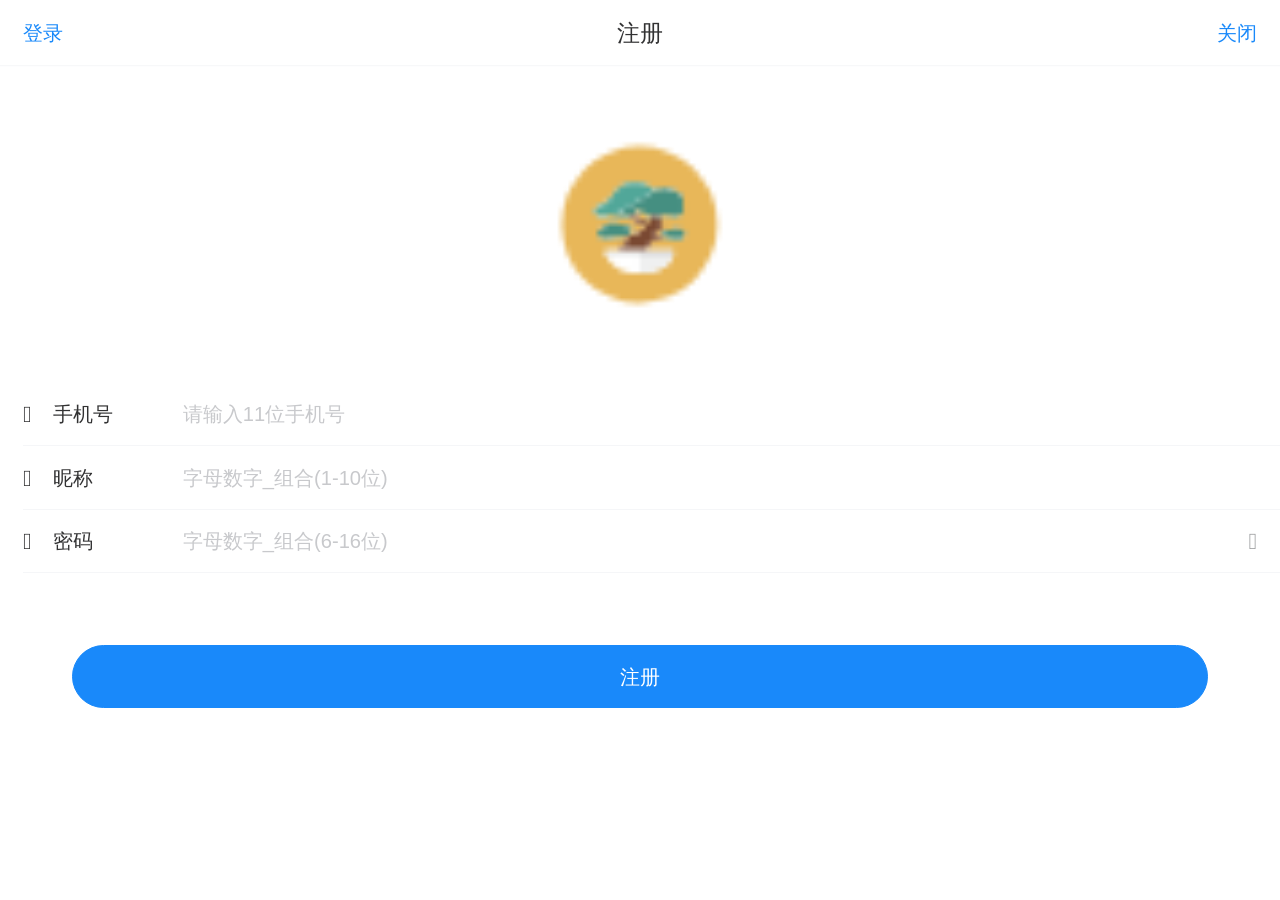
<file: index.html>
<!DOCTYPE html><html lang=en><head><meta charset=utf-8><meta http-equiv=X-UA-Compatible content="IE=edge"><meta name=viewport content="width=device-width,initial-scale=1"><link rel=icon href=favicon.ico><title>v-shop</title><link href=css/chunk-1a261873.3f96556b.css rel=prefetch><link href=css/chunk-24ea8d3c.4efd9010.css rel=prefetch><link href=css/chunk-2d465a80.f0bdd1a1.css rel=prefetch><link href=css/chunk-2f4e261c.51ee83b7.css rel=prefetch><link href=css/chunk-46e92f59.b48b9dc5.css rel=prefetch><link href=css/chunk-4e5d0dc0.47135c49.css rel=prefetch><link href=css/chunk-506d15fd.95cc664b.css rel=prefetch><link href=css/chunk-5b9cd128.5ea22b50.css rel=prefetch><link href=css/chunk-5f69efba.9b9b1941.css rel=prefetch><link href=css/chunk-76468a66.c73a4d47.css rel=prefetch><link href=css/chunk-9b20c3e2.7d19c020.css rel=prefetch><link href=css/chunk-cb3277f2.291f466b.css rel=prefetch><link href=css/chunk-e6103eaa.c005deb1.css rel=prefetch><link href=css/chunk-eb1ccb62.2f601bcf.css rel=prefetch><link href=js/chunk-187ef675.5e24df73.js rel=prefetch><link href=js/chunk-1a261873.bddbcdde.js rel=prefetch><link href=js/chunk-24ea8d3c.87bfca7a.js rel=prefetch><link href=js/chunk-2d465a80.30fbd60f.js rel=prefetch><link href=js/chunk-2f4e261c.4da86fae.js rel=prefetch><link href=js/chunk-46e92f59.529bdf83.js rel=prefetch><link href=js/chunk-4c42fae2.8746cfac.js rel=prefetch><link href=js/chunk-4e5d0dc0.74819795.js rel=prefetch><link href=js/chunk-506d15fd.d79bc967.js rel=prefetch><link href=js/chunk-5b9cd128.449fd291.js rel=prefetch><link href=js/chunk-5f69efba.a4b4d534.js rel=prefetch><link href=js/chunk-76468a66.878dd4fe.js rel=prefetch><link href=js/chunk-9b20c3e2.4baed9f2.js rel=prefetch><link href=js/chunk-cb3277f2.4abbce6f.js rel=prefetch><link href=js/chunk-e6103eaa.cc2b0038.js rel=prefetch><link href=js/chunk-eb1ccb62.a21d3d49.js rel=prefetch><link href=css/app.45434f2c.css rel=preload as=style><link href=css/chunk-vendors.f3c7c269.css rel=preload as=style><link href=js/app.8b5d760e.js rel=preload as=script><link href=js/chunk-vendors.96eac502.js rel=preload as=script><link href=css/chunk-vendors.f3c7c269.css rel=stylesheet><link href=css/app.45434f2c.css rel=stylesheet></head><body><noscript><strong>We're sorry but v-shop doesn't work properly without JavaScript enabled. Please enable it to continue.</strong></noscript><div id=app></div><script src=js/chunk-vendors.96eac502.js></script><script src=js/app.8b5d760e.js></script></body></html>
</file>
